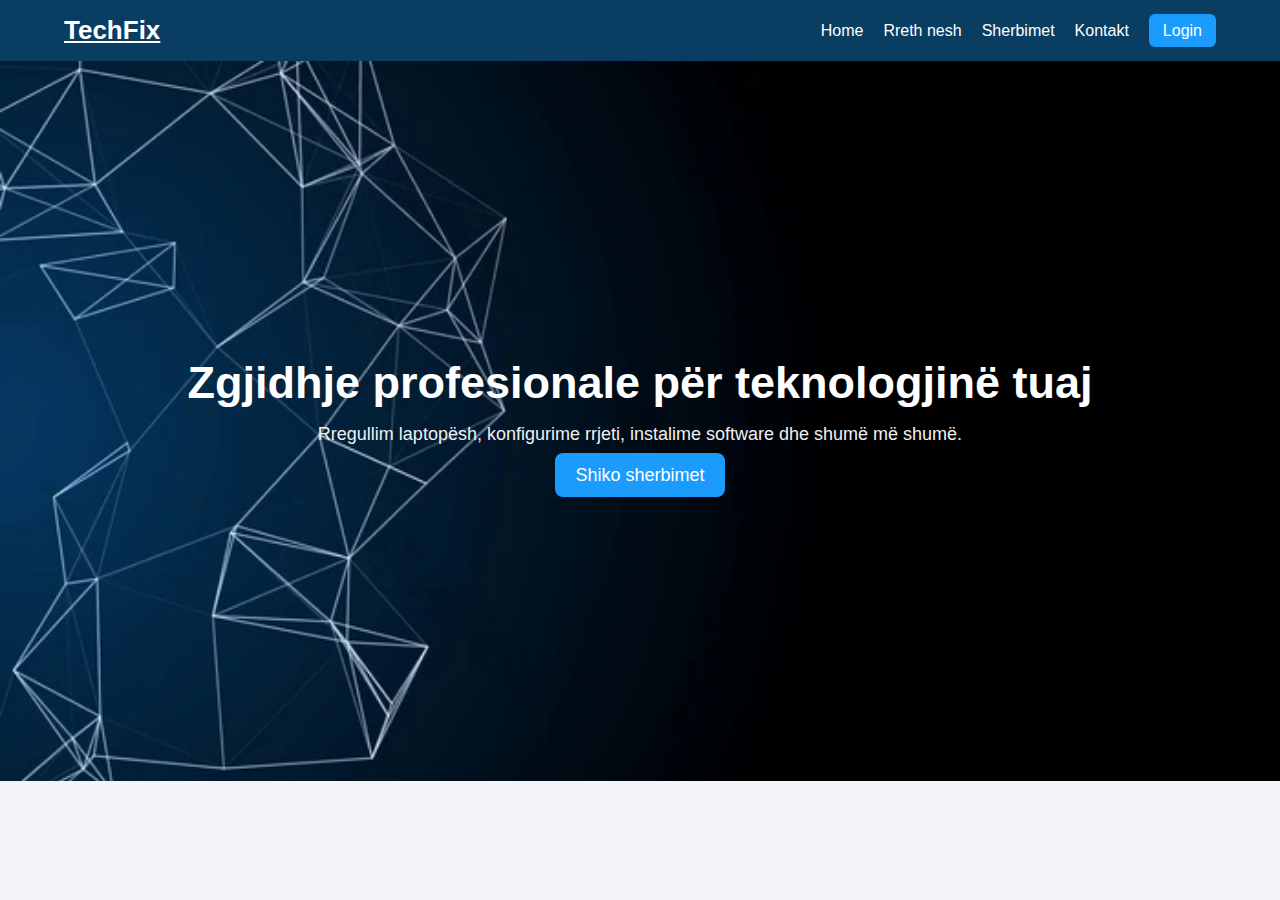
<file: index.html>
<!DOCTYPE html>
<html lang="sq">
<head>
    <meta charset="UTF-8">
    <meta name="viewport" content="width=device-width, initial-scale=1.0">
    <title>TechFix - Servis Teknologjie</title>
    <link rel="stylesheet" href="css/style.css">
</head>

<body>

    
    <header>
        <nav class="navbar">
            <a href="index.html" class="logo">TechFix</a>


            <ul class="nav-links">
                <li><a href="index.html">Home</a></li>
                <li><a href="about.html">Rreth nesh</a></li>
                <li><a href="services.html">Sherbimet</a></li>
                <li><a href="contact.html">Kontakt</a></li>
                <li><a href="login.html" class="btn-login">Login</a></li>
            </ul>

            <div class="menu-toggle">&#9776;</div>
        </nav>
    </header>

    
    <section class="hero">
        <div class="hero-text">
            <h1>Zgjidhje profesionale për teknologjinë tuaj</h1>
            <p>Rregullim laptopësh, konfigurime rrjeti, instalime software dhe shumë më shumë.</p>
            <a href="services.html" class="btn-primary">Shiko sherbimet</a>
        </div>
    </section>

</body>
</html>
</file>
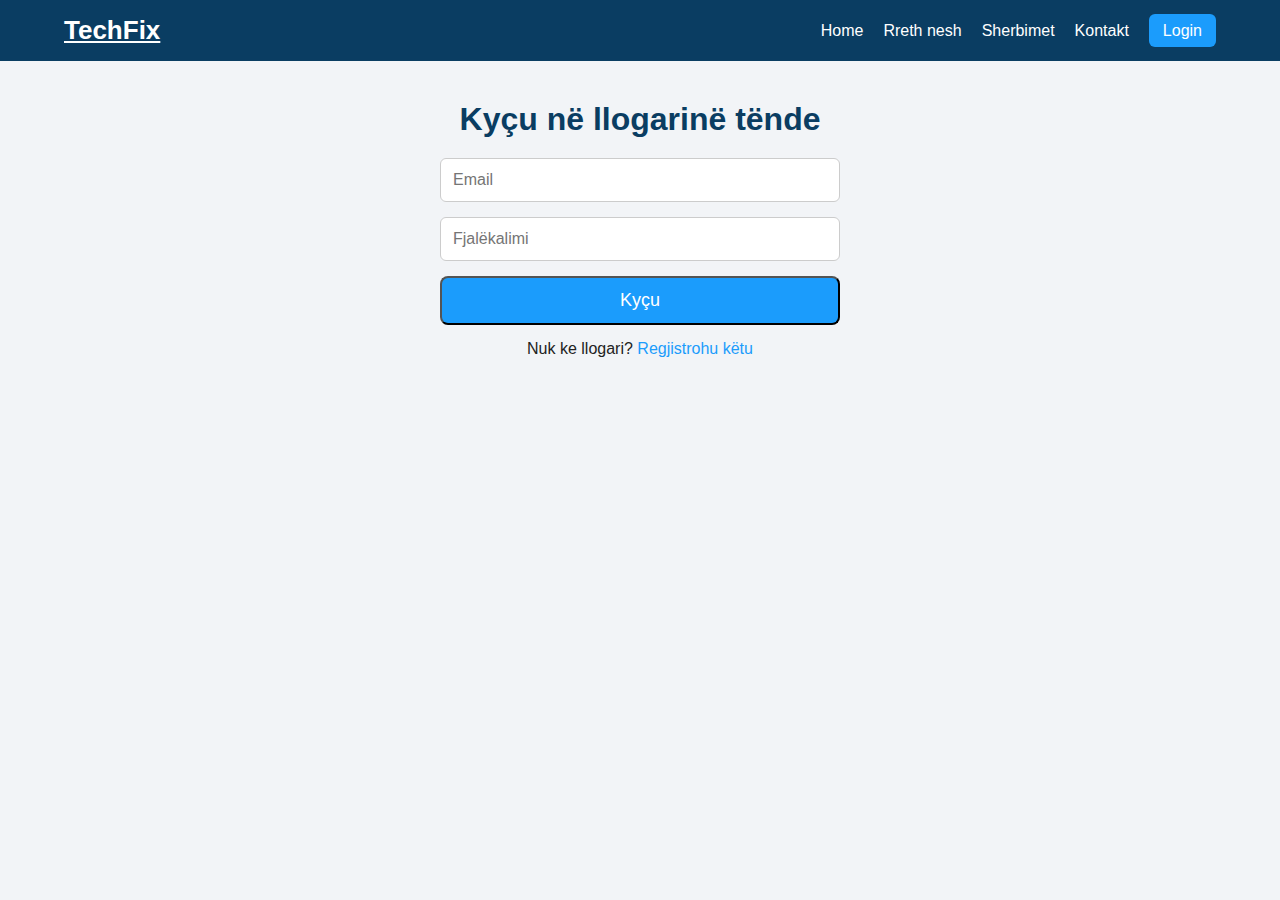
<file: login.html>
<!DOCTYPE html>
<html lang="sq">

<head>
    <meta charset="UTF-8">
    <meta name="viewport" content="width=device-width, initial-scale=1.0">
    <title>Login - TechFix</title>
    <link rel="stylesheet" href="css/style.css">
</head>

<body>

    
    <header>
        <nav class="navbar">
           <a href="index.html" class="logo">TechFix</a>


            <ul class="nav-links">
                <li><a href="index.html">Home</a></li>
                <li><a href="about.html">Rreth nesh</a></li>
                <li><a href="services.html">Sherbimet</a></li>
                <li><a href="contact.html">Kontakt</a></li>
                <li><a href="login.html" class="active btn-login">Login</a></li>
            </ul>

            <div class="menu-toggle">&#9776;</div>
        </nav>
    </header>


    <section class="login-section">
        <h1>Kyçu në llogarinë tënde</h1>

        <form id="loginForm" class="login-form">

            <input type="email" id="loginEmail" placeholder="Email" required>
            <input type="password" id="loginPassword" placeholder="Fjalëkalimi" required>

            <button type="submit" class="btn-primary">Kyçu</button>

        </form>

        <p class="register-link">
            Nuk ke llogari? <a href="register.html">Regjistrohu këtu</a>
        </p>

        <p id="loginMessage" class="success-message" style="display:none;">
            ✔ U kyçe me sukses!
        </p>
    </section>

    <script src="js/script.js"></script>
</body>
</html>
</file>
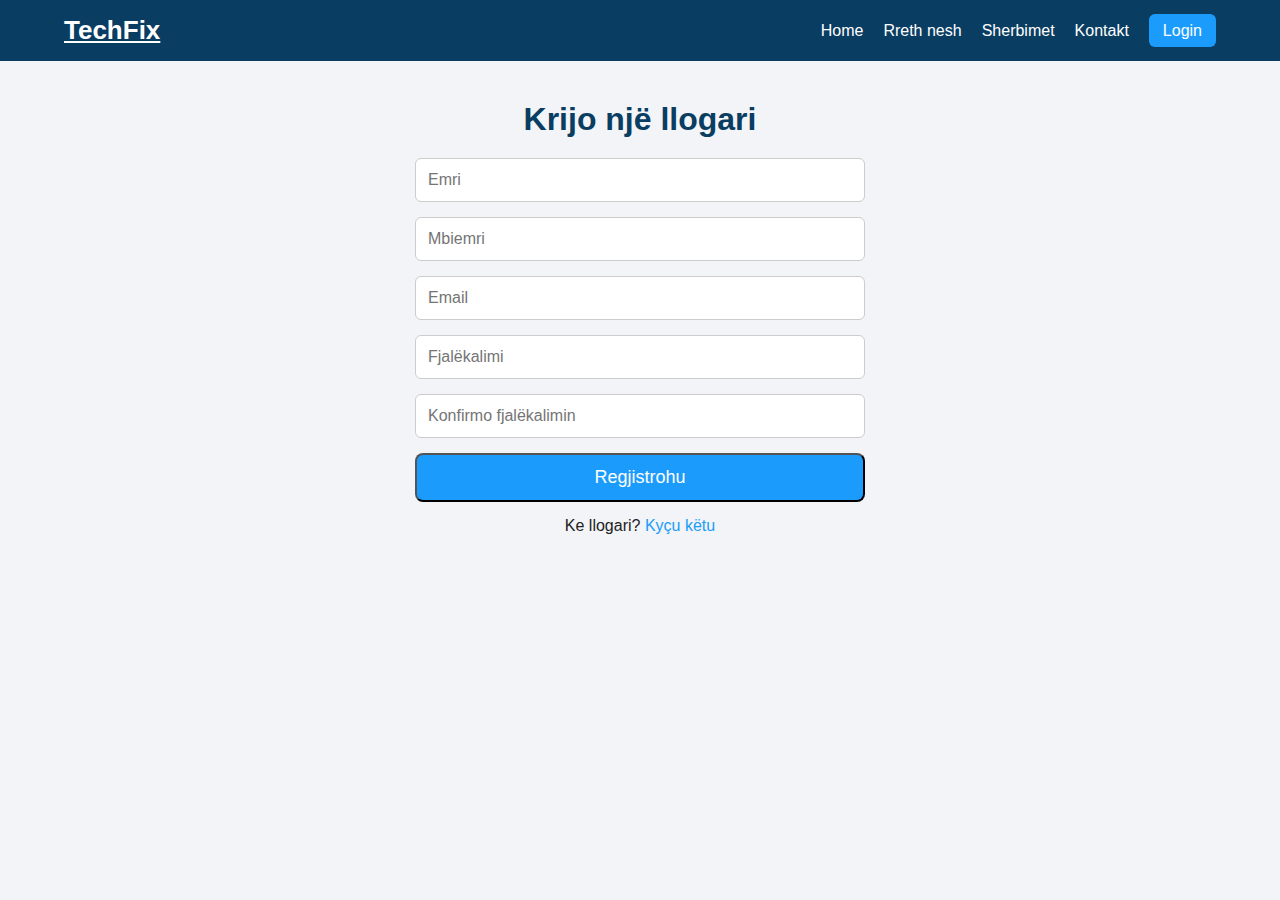
<file: register.html>
<!DOCTYPE html>
<html lang="sq">

<head>
    <meta charset="UTF-8">
    <meta name="viewport" content="width=device-width, initial-scale=1.0">
    <title>Register - TechFix</title>
    <link rel="stylesheet" href="css/style.css">
</head>

<body>

    <!-- ========== NAVBAR ========== -->
    <header>
        <nav class="navbar">
            <a href="index.html" class="logo">TechFix</a>


            <ul class="nav-links">
                <li><a href="index.html">Home</a></li>
                <li><a href="about.html">Rreth nesh</a></li>
                <li><a href="services.html">Sherbimet</a></li>
                <li><a href="contact.html">Kontakt</a></li>
                <li><a href="login.html" class="btn-login">Login</a></li>
            </ul>

            <div class="menu-toggle">&#9776;</div>
        </nav>
    </header>

    <!-- ========== REGISTER FORM ========== -->
    <section class="register-section">
        <h1>Krijo një llogari</h1>

        <form id="registerForm" class="register-form">

            <input type="text" id="regName" placeholder="Emri" required>
            <input type="text" id="regSurname" placeholder="Mbiemri" required>
            <input type="email" id="regEmail" placeholder="Email" required>
            <input type="password" id="regPassword" placeholder="Fjalëkalimi" required>
            <input type="password" id="regConfirm" placeholder="Konfirmo fjalëkalimin" required>

            <button type="submit" class="btn-primary">Regjistrohu</button>
        </form>

        <p id="registerMessage" class="success-message" style="display:none;">
            ✔ U regjistrove me sukses!
        </p>

        <p class="register-link">
            Ke llogari? <a href="login.html">Kyçu këtu</a>
        </p>
    </section>

    <script src="js/script.js"></script>

</body>
</html>
</file>
<file: css/style.css>
/* ================== RESET BAZË ================== */
* {
    margin: 0;
    padding: 0;
    box-sizing: border-box;
}

/* ================== TRUPI I FAQES ================== */
body {
    font-family: Arial, Helvetica, sans-serif;
    background-color: #f2f4f7;
    color: #222;
}

/* ================== NAVBAR ================== */
header {
    background-color: #0A3D62;
    padding: 15px 0;
}

.navbar {
    width: 90%;
    margin: auto;
    display: flex;
    justify-content: space-between;
    align-items: center;
}

/* LOGO */
.logo {
    font-size: 26px;
    font-weight: bold;
    color: white;
}

/* MENU LISTA */
.nav-links {
    list-style: none;
    display: flex;
    gap: 20px;
}

.nav-links a {
    color: white;
    text-decoration: none;
    font-size: 16px;
}

.nav-links a:hover {
    color: #1B9CFC;
}

/* LOGIN BUTTON */
.btn-login {
    background-color: #1B9CFC;
    padding: 8px 14px;
    border-radius: 6px;
}

.btn-login:hover {
    background-color: #3AB0FF;
}

/* Menü për telefon (hamburger) */
.menu-toggle {
    display: none;
    font-size: 30px;
    color: white;
    cursor: pointer;
}

/* ================== HERO SECTION ================== */
.hero {
    height: 80vh;
    background: url("../img/tech-bg.jpg") center/cover no-repeat;
    display: flex;
    align-items: center;
    justify-content: center;
    text-align: center;
    padding: 20px;
}

.hero-text h1 {
    font-size: 45px;
    color: white;
    margin-bottom: 15px;
}

.hero-text p {
    font-size: 18px;
    color: #f0f0f0;
    margin-bottom: 20px;
}

.btn-primary {
    background-color: #1B9CFC;
    color: white;
    padding: 12px 20px;
    text-decoration: none;
    border-radius: 8px;
    font-size: 18px;
}

.btn-primary:hover {
    background-color: #3AB0FF;
}

/* ================== RESPONSIVE ================== */
@media (max-width: 768px) {

    .nav-links {
        display: none; /* fshihen në telefon */
        flex-direction: column;
        background-color: #0A3D62;
        position: absolute;
        top: 70px;
        right: 20px;
        padding: 15px;
        border-radius: 8px;
    }

    .menu-toggle {
        display: block;
    }
}
/* ================== ABOUT SECTION ================== */
.about-section {
    width: 90%;
    margin: 40px auto;
    background-color: white;
    padding: 30px;
    border-radius: 10px;
    box-shadow: 0 0 10px rgba(0,0,0,0.1);
}

.about-section h1 {
    color: #0A3D62;
    margin-bottom: 20px;
    font-size: 32px;
}

.about-section p {
    margin-bottom: 15px;
    font-size: 18px;
    line-height: 1.6;
}

.about-section h2 {
    color: #0A3D62;
    margin-top: 25px;
    font-size: 26px;
}

.about-list {
    list-style: none;
    margin-top: 15px;
}

.about-list li {
    background-color: #1B9CFC;
    color: white;
    padding: 10px 12px;
    margin-bottom: 10px;
    border-radius: 6px;
    width: fit-content;
}
/* ================== SERVICES PAGE ================== */

.services-section {
    width: 90%;
    margin: 40px auto;
    text-align: center;
}

.services-section h1 {
    color: #0A3D62;
    font-size: 36px;
    margin-bottom: 10px;
}

.service-desc {
    font-size: 18px;
    margin-bottom: 30px;
    color: #444;
}

/* KONTAINERI I SHERBIMEVE */
.services-container {
    display: grid;
    grid-template-columns: repeat(auto-fit, minmax(250px, 1fr));
    gap: 25px;
}

/* KARTA E SHERBIMIT */
.service-card {
    background-color: white;
    padding: 25px;
    border-radius: 10px;
    text-align: left;
    box-shadow: 0 0 8px rgba(0,0,0,0.1);
    transition: 0.3s;
}

.service-card h3 {
    color: #0A3D62;
    margin-bottom: 10px;
}

.service-card p {
    color: #555;
    margin-bottom: 15px;
}

.service-card:hover {
    transform: translateY(-5px);
    box-shadow: 0 4px 16px rgba(0,0,0,0.15);
}
/* ================== SERVICE DETAILS PAGE ================== */

.details-section {
    width: 90%;
    margin: 40px auto;
}

.details-container {
    display: flex;
    gap: 30px;
    background-color: white;
    padding: 25px;
    border-radius: 10px;
    box-shadow: 0 0 8px rgba(0,0,0,0.1);
}

.details-img {
    width: 40%;
    border-radius: 10px;
}

.details-text {
    width: 60%;
}

.details-text h1 {
    color: #0A3D62;
    margin-bottom: 15px;
}

.details-text p {
    margin-bottom: 15px;
    line-height: 1.6;
}

.details-text h3 {
    margin-top: 15px;
    margin-bottom: 10px;
    color: #1B9CFC;
}

.details-text ul {
    list-style: none;
    margin-bottom: 20px;
}

.details-text li {
    background-color: #1B9CFC;
    color: white;
    padding: 8px;
    margin-bottom: 8px;
    width: fit-content;
    border-radius: 6px;
}

.price {
    margin-bottom: 10px;
}

/* RESPONSIVE */
@media (max-width: 768px) {
    .details-container {
        flex-direction: column;
    }

    .details-img,
    .details-text {
        width: 100%;
    }
}
/* ================== CONTACT PAGE ================== */
.contact-section {
    width: 90%;
    margin: 40px auto;
    text-align: center;
}

.contact-section h1 {
    font-size: 36px;
    color: #0A3D62;
    margin-bottom: 10px;
}

.contact-section p {
    color: #444;
    margin-bottom: 25px;
    font-size: 18px;
}

.contact-form {
    max-width: 500px;
    margin: auto;
    display: flex;
    flex-direction: column;
    gap: 15px;
}

.contact-form input,
.contact-form textarea {
    padding: 12px;
    font-size: 16px;
    border: 1px solid #ccc;
    border-radius: 6px;
    outline: none;
}

.contact-form textarea {
    height: 140px;
    resize: vertical;
}

.contact-form button {
    width: 100%;
}

.success-message {
    margin-top: 20px;
    color: green;
    font-size: 18px;
    font-weight: bold;
}
/* ================== LOGIN PAGE ================== */
.login-section {
    width: 90%;
    margin: 40px auto;
    text-align: center;
}

.login-section h1 {
    color: #0A3D62;
    font-size: 32px;
    margin-bottom: 20px;
}

.login-form {
    max-width: 400px;
    margin: auto;
    display: flex;
    flex-direction: column;
    gap: 15px;
}

.login-form input {
    padding: 12px;
    font-size: 16px;
    border: 1px solid #ccc;
    border-radius: 6px;
    outline: none;
}

.register-link {
    margin-top: 15px;
    font-size: 16px;
}

.register-link a {
    color: #1B9CFC;
    text-decoration: none;
}

.register-link a:hover {
    text-decoration: underline;
}
/* ================== REGISTER PAGE ================== */
.register-section {
    width: 90%;
    margin: 40px auto;
    text-align: center;
}

.register-section h1 {
    color: #0A3D62;
    font-size: 32px;
    margin-bottom: 20px;
}

.register-form {
    max-width: 450px;
    margin: auto;
    display: flex;
    flex-direction: column;
    gap: 15px;
}

.register-form input {
    padding: 12px;
    font-size: 16px;
    border: 1px solid #ccc;
    border-radius: 6px;
    outline: none;
}
.service-img {
    width: 100%;
    height: 180px;
    object-fit: cover;
    border-radius: 8px;
    margin-bottom: 10px;
}
</file>
